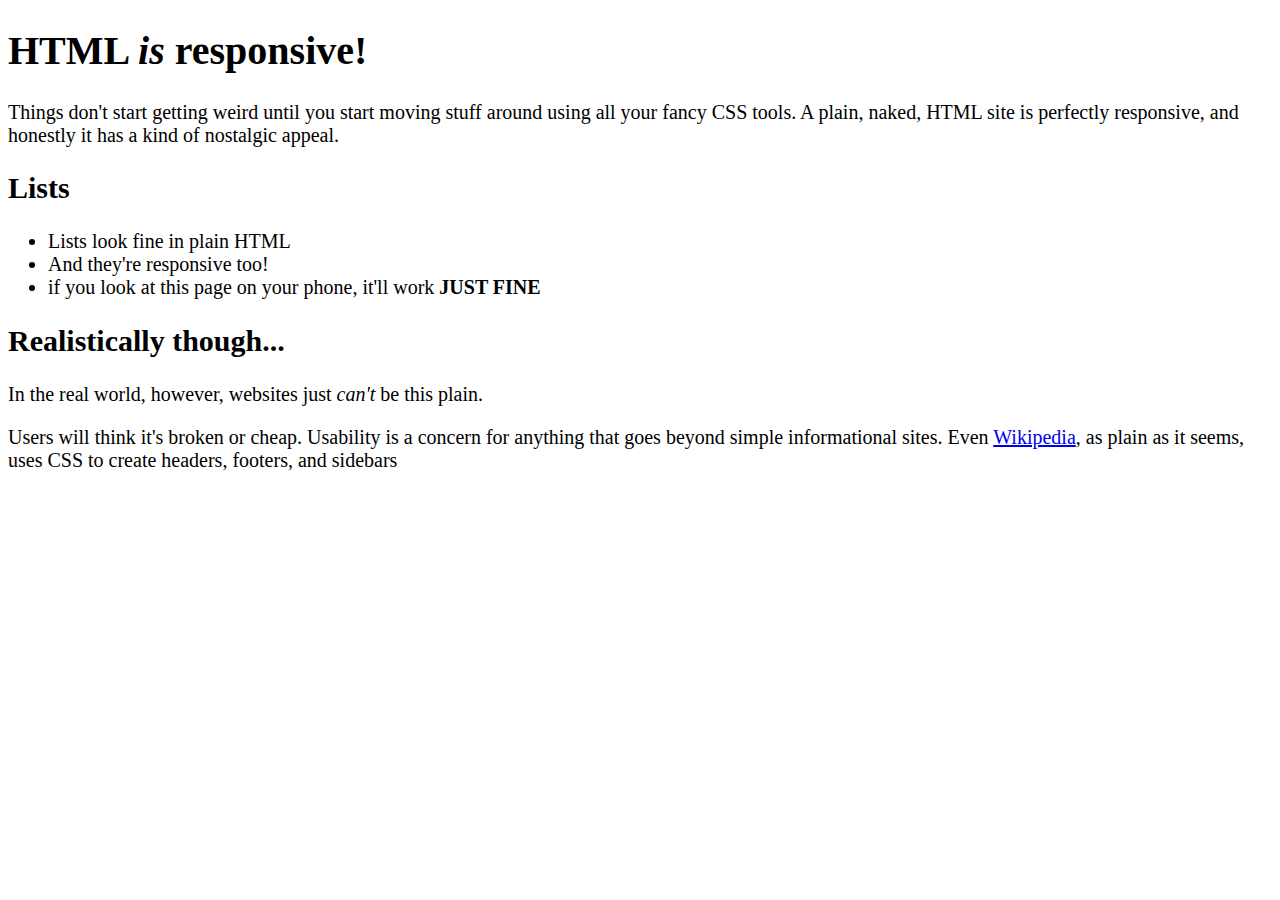
<file: index.html>
<!DOCTYPE html>
<html lang="en">
  <head>
    <meta charset="UTF-8" />
    <meta name="viewport" content="width=device-width, initial-scale=1.0" />
    <title>Challenge 1</title>
    <style>
      body {
        font-size: 20px;
        height: auto;
      }
    </style>
  </head>
  <body>
    <h1>HTML <em>is</em> responsive!</h1>
    <p>
      Things don't start getting weird until you start moving stuff around using
      all your fancy CSS tools. A plain, naked, HTML site is perfectly
      responsive, and honestly it has a kind of nostalgic appeal.
    </p>
    <h2>Lists</h2>
    <ul>
      <li>Lists look fine in plain HTML</li>
      <li>And they're responsive too!</li>
      <li>
        if you look at this page on your phone, it'll work
        <strong>JUST FINE</strong>
      </li>
    </ul>
    <h2>Realistically though...</h2>
    <p>
      In the real world, however, websites just <em>can't</em> be this plain.
    </p>
    <p>Users will think it's broken or cheap.
      Usability is a concern for anything that goes beyond simple informational
      sites. Even <a href="https://en.wikipedia.org/wiki/Rickrolling">Wikipedia</a>, as plain as it seems, uses CSS to create
      headers, footers, and sidebars
    </p>
  </body>
</html>
</file>
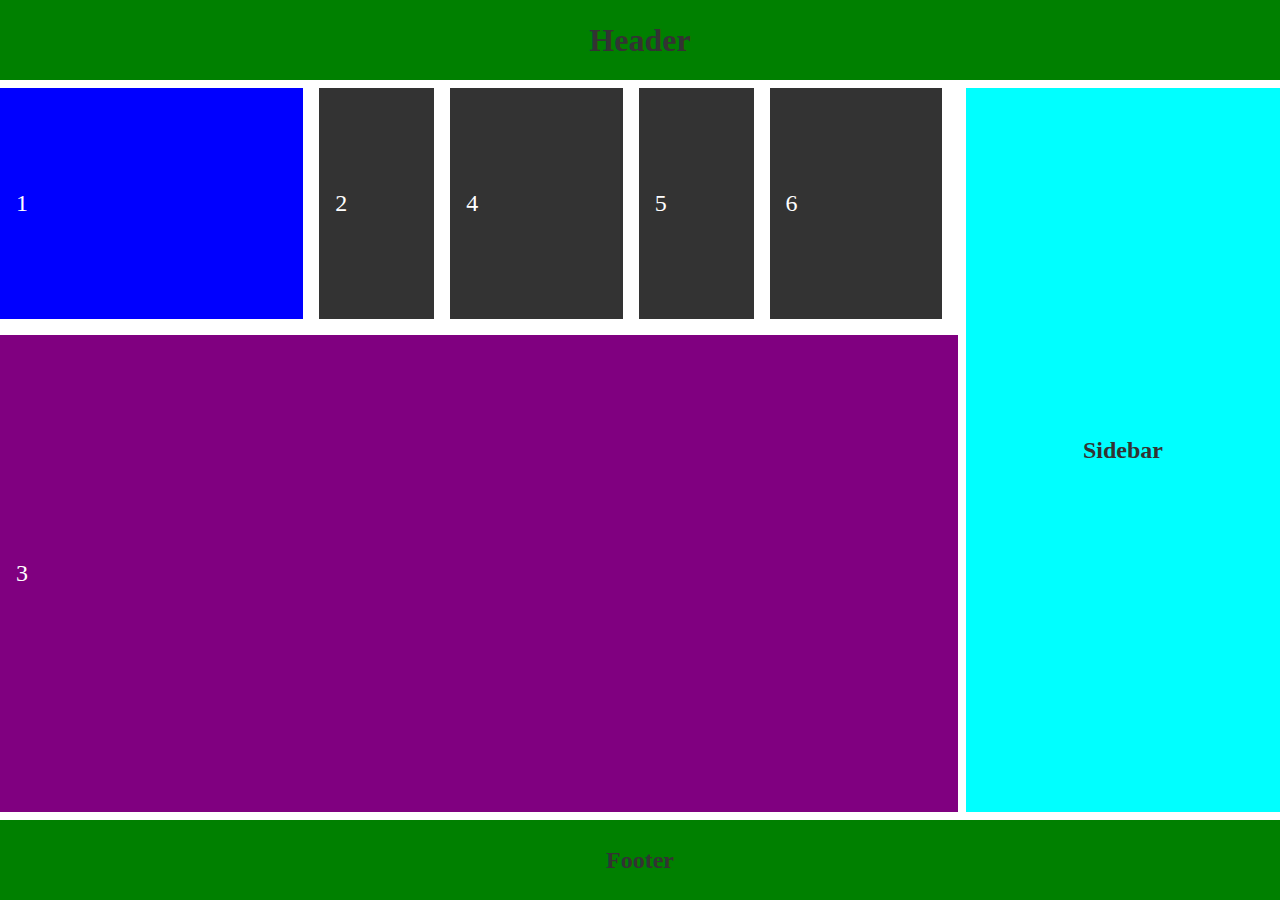
<file: backup/index1.html>
<!DOCTYPE html>
<html lang="en">
<head>
    <meta charset="UTF-8">
    <meta name="viewport" content="width=device-width, initial-scale=1.0">
    <link rel="stylesheet" href="/css/css backup/@style.css">
    <title>Document</title>
</head>
<body>
    <header class="header el"><h1>Header</h1></header>
    <main class="container">
    
    <div class="box">1</div>
    <div class="box">2</div>
    <div class="box">3</div>
    <div class="box">4</div>
    <div class="box">5</div>
    <div class="box">6</div>
</main>
<aside class="sidebar el"><h2>Sidebar</h2></aside>
<footer class="footer el"><h2>Footer</h2></footer>

</body>
</html>
</file>
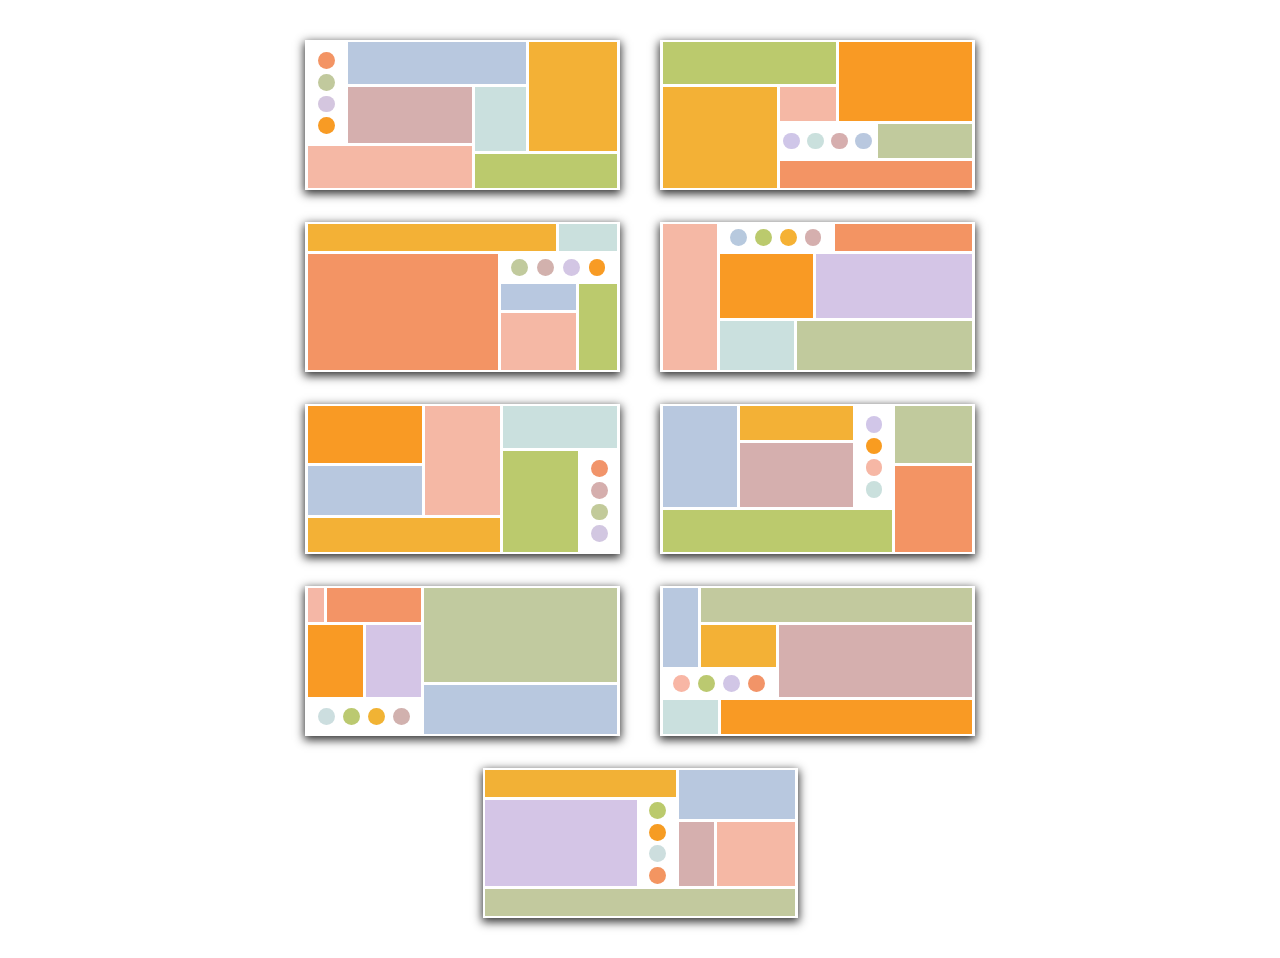
<file: backup/index2.html>
<!DOCTYPE html>
<html lang="en">
<head>
    <meta charset="UTF-8">
    <meta name="viewport" content="width=device-width, initial-scale=1.0">
    <title>Obi's Card Design</title>
    <link rel="stylesheet" href="/css/style.css">
</head>
<body>
    <main class="flex-slot">
        <div class="container " id="slot-1">
            <div class="box "><span>1</span>
               <div class="circle color-1"></div>
               <div class="circle color-2"></div>
               <div class="circle color-3"></div>
               <div class="circle color-4"></div>
            </div>
            <div class="box "><span>2</span></div>
            <div class="box "><span>3</span></div>
            <div class="box "><span>4</span></div>
            <div class="box "><span>5</span></div>
            <div class="box "><span>6</span></div>
            <div class="box "><span>7</span></div>
        </div>
        <div class="container" id="slot-2">
            <div class="box "><span>1</span>
                <div class="circle color-1"></div>
                <div class="circle color-2"></div>
                <div class="circle color-3"></div>
                <div class="circle color-4"></div>
            </div>
            <div class="box "><span>2</span></div>
            <div class="box "><span>3</span></div>
            <div class="box "><span>4</span></div>
            <div class="box "><span>5</span></div>
            <div class="box "><span>6</span></div>
            <div class="box "><span>7</span></div>
        </div>
        <div class="container" id="slot-3">
            <div class="box "><span>1</span>
                <div class="circle color-1"></div>
                <div class="circle color-2"></div>
                <div class="circle color-3"></div>
                <div class="circle color-4"></div>
            </div>
            <div class="box "><span>2</span></div>
            <div class="box "><span>3</span></div>
            <div class="box "><span>4</span></div>
            <div class="box "><span>5</span></div>
            <div class="box "><span>6</span></div>
            <div class="box "><span>7</span></div>
        </div>
        <div class="container" id="slot-4">
            <div class="box "><span>1</span>
                <div class="circle color-1"></div>
                <div class="circle color-2"></div>
                <div class="circle color-3"></div>
                <div class="circle color-4"></div>
            </div>
            <div class="box "><span>2</span></div>
            <div class="box "><span>3</span></div>
            <div class="box "><span>4</span></div>
            <div class="box "><span>5</span></div>
            <div class="box "><span>6</span></div>
            <div class="box "><span>7</span></div>
        </div>
        <div class="container" id="slot-5">
            <div class="box "><span>1</span>
               <div class="circle color-1"></div>
               <div class="circle color-2"></div>
               <div class="circle color-3"></div>
               <div class="circle color-4"></div>
            </div>
            <div class="box "><span>2</span></div>
            <div class="box "><span>3</span></div>
            <div class="box "><span>4</span></div>
            <div class="box "><span>5</span></div>
            <div class="box "><span>6</span></div>
            <div class="box "><span>7</span></div>
        </div>
        <div class="container" id="slot-6">
            <div class="box "><span>1</span>
                <div class="circle color-1"></div>
                <div class="circle color-2"></div>
                <div class="circle color-3"></div>
                <div class="circle color-4"></div>
            </div>
            <div class="box "><span>2</span></div>
            <div class="box "><span>3</span></div>
            <div class="box "><span>4</span></div>
            <div class="box "><span>5</span></div>
            <div class="box "><span>6</span></div>
            <div class="box "><span>7</span></div>
        </div>
        <div class="container" id="slot-7">
            <div class="box "><span>1</span>
                <div class="circle color-1"></div>
                <div class="circle color-2"></div>
                <div class="circle color-3"></div>
                <div class="circle color-4"></div>
            </div>
            <div class="box "><span>2</span></div>
            <div class="box "><span>3</span></div>
            <div class="box "><span>4</span></div>
            <div class="box "><span>5</span></div>
            <div class="box "><span>6</span></div>
            <div class="box "><span>7</span></div>
        </div>
        <div class="container" id="slot-8">
            <div class="box "><span>1</span>
               <div class="circle color-1"></div>
               <div class="circle color-2"></div>
               <div class="circle color-3"></div>
               <div class="circle color-4"></div>
            </div>
            <div class="box "><span>2</span></div>
            <div class="box "><span>3</span></div>
            <div class="box "><span>4</span></div>
            <div class="box "><span>5</span></div>
            <div class="box "><span>6</span></div>
            <div class="box "><span>7</span></div>
        </div>
        <div class="container" id="slot-9">
            <div class="box "><span>1</span>
               <div class="circle color-1"></div>
               <div class="circle color-2"></div>
               <div class="circle color-3"></div>
               <div class="circle color-4"></div>
            </div>
            <div class="box "><span>2</span></div>
            <div class="box "><span>3</span></div>
            <div class="box "><span>4</span></div>
            <div class="box "><span>5</span></div>
            <div class="box "><span>6</span></div>
            <div class="box "><span>7</span></div>
        </div>
    </main>
    
</body>
</html>
</file>
<file: css/css backup/@style.css>
*{
    margin: 0;
    padding: 0;
    box-sizing: border-box;
}

body{
    min-height: 100vh;
    display: grid;
    grid-template-columns: repeat(8, 1fr);
    grid-auto-rows: 80px auto 80px;
    grid-template-areas: 
    "hd hd hd hd hd hd hd hd"
    "mn mn mn mn mn mn sb sb" 
    "ft ft ft ft ft ft ft ft"
    ;
    gap: 0.5rem;
}

.el{
    background-color: green;
    color:#333;
    display: grid;
    place-content: center;
}

.header{
    grid-area: hd;

}

.sidebar{
    grid-area: sb;
    background-color: aqua;
}

.footer{
    grid-area: ft;
}

.box{
    background-color: #333;
    color: white;
    font-size: 1.5rem;
    place-content: center;
    padding: 1rem;
    /*
    display: flex;
    justify-content: center;
    align-items: center;*/
}

.container{
    grid-area: mn;
    min-height: 500px;
    display: grid;
    gap: 1rem;
    grid-template-columns: repeat(3, 1fr 1.5fr ) ;
    grid-auto-rows: minmax(150px, auto);
    /*width: 800px;
    border: 2px solid black;
    background-color: #fff;
    display: flex;
    flex-direction: row;
    flex-wrap: wrap;
    justify-content: center;
    align-content: center;*/
    
    
    
}

.box:nth-child(1){
    background-color: blue;
    grid-column: 1 / 3;
    grid-row: 1 / 2;
    
    
}


.box:nth-child(3){
    background-color: purple;
    grid-column: 1 / 8;
    grid-row: 2 / 4;
    justify-content: center;
    align-items: center;
    
    
}
</file>
<file: css/style.css>
*{
    margin: 0;
    padding: 0;
    box-sizing: border-box;
}

html{
    max-height: 100%;
}


body{
    min-width: 100vh;
    font-size: 1.5rem;
    height: auto;
    display: flex;
    justify-content: center;
    align-items: center;
    
}
span{
    position: absolute;
    left: -10000px;
}

.flex-slot{
    max-width: 80vw;
    height: auto;
    padding: 2.5rem;
    display: flex;
    flex-flow: row wrap;
    gap: 2rem 2.5rem ;
    justify-content: center;
    
    
     
}

.container{
    background-color: #fff;
    border: 1px thin black;
    width: 315px;
    height: 150px;
    display: grid;
    grid-template-columns: repeat(16, 1fr);
    grid-template-rows: repeat(20, 1fr);
    grid-auto-rows: minmax(0.1em, auto);
    gap: 0.124em;
    padding: 0.1em 0.115em ;
    box-shadow: 0px 3px 9px 1px #333;
    
}

.box{
    color: black;
    
    display: flex;
    height: auto;
    align-items: center;
    justify-content: center;
    flex-direction: row;
    flex-wrap: wrap;
    column-gap: 0.34em;
    
    
}

.circle{
    width: 0.7em;
    border-color: black ;
    border-radius: 50%;
    height: 0.7em;
    margin: 0.1em;
    

}


#slot-1 {

.color-1{
    background-color: #f39464;
}

.color-2{
    background-color: #c1c99d;
}

.color-3{
    background-color: #d4c6df;
}

.color-4{
    background-color: #f89b24;
}


.box:nth-child(1){
    background-color: #fff;
    grid-area: 1 / 1 / 15 / 2;
    padding: 0.32em;
    display: grid;
    grid-auto-flow: row;
    align-items: center;
    justify-content: center;
    
}

.box:nth-child(2){
    background-color: #f5b8a5;
    grid-area: 15 / 1 / 21 / 9;

    
}

.box:nth-child(3){
    background-color: #b8c8df;
    grid-area: 1 / 2 / 7 / 12;
    
}
.box:nth-child(4){
    background-color: #d5afae;
    grid-area: 7 / 2 / 15 / 9;
    
}
.box:nth-child(5){
    background-color: #cae0de;
    grid-area: 7 / 9 / 16 / 12;
    
}
.box:nth-child(6){
    background-color: #f3b136;
    grid-area: 1 / 12 / 16 / 17;
}
.box:nth-child(7){
    background-color: #bbca6d;
    grid-area: 16 / 9 / 21 / 17;
    
}
}



#slot-2 {

.color-1{
    background-color: #cfc6e8;
}

.color-2{
    background-color: #cae0dd;
}

.color-3{
    background-color: #d6aeae;
}

.color-4{
    background-color: #b9c8df;
}


.box:nth-child(1){
     background-color: #fff;
     padding: 0.32em;
    display: grid;
    height: auto;
    grid-template-columns: repeat(4, 1fr);
    gap: 0.1em;
    grid-auto-flow: column;
    align-content: center;
    justify-content: center;
    grid-area: 12 / 7 / 17 / 12;
    
}

.box:nth-child(2){
    background-color: #f39464;
    grid-area: 17 / 7 / 21 / 17;

    
}

.box:nth-child(3){
     background-color: #f99a24;
     grid-area: 1 / 10 / 12 / 17;
    
}
.box:nth-child(4){
    background-color: #f5b8a5;
    grid-area: 7 / 7 / 12 / 10;
}
.box:nth-child(5){
    background-color: #c1ca9d;
    grid-area: 12 / 12 / 17 / 17;
    
}
.box:nth-child(6){
    background-color: #f3b136;
    grid-area: 7 / 1 / 21 / 7;
    
}
.box:nth-child(7){
    background-color: #bbca6d;
    grid-area: 1 / 1 / 7 / 10;
    
    
    
}
}



#slot-3 {

.color-1{
    background-color: #c1ca9d;
}

.color-2{
    background-color: #d2b1ad;
}

.color-3{
    background-color: #d3c6e4;
}

.color-4{
    background-color: #f89b24;
}


.box:nth-child(1){
     background-color: #fff;
     padding: 0.32em;
     height: auto;
    display: grid;
    grid-template-columns: repeat(4, 1fr);
    gap: 0.1em;
    grid-auto-flow: column;
    align-content: center;
    justify-content: center;
    grid-area: 5 / 11 / 9 / 18;
    

    
}

.box:nth-child(2){
    background-color: #f39464;
    grid-area: 5  / 1 / 21 / 11;
    
}

.box:nth-child(3){
     background-color: #b8c8e0;
     grid-area: 9 / 11 / 13 / 15;
    
}
.box:nth-child(4){
    background-color: #f5b8a5;
    grid-area: 13 / 11 / 21 / 15;
    
}
.box:nth-child(5){
    background-color: #cae0dd;
    grid-area: 1 / 14 / 5 / 18;
    
}
.box:nth-child(6){
    background-color: #f3b136;
    grid-area: 1 / 1 / 5 / 14;
    
    
}
.box:nth-child(7){
    background-color: #bbca6d;
    grid-area: 9 / 15 / 21 / 18;
}
}



#slot-4 {

.color-1{
    background-color: #b7c9de;
}

.color-2{
    background-color: #bbca6d;
}

.color-3{
    background-color: #f5b134;
}

.color-4{
    background-color: #d5afae;
}



.box:nth-child(1){
     background-color: #fff;
     padding: 0.32em;
     height: auto;
    display: grid;
    grid-template-columns: repeat(4, 1fr);
    gap: 0.1em;
    grid-auto-flow: column;
    align-content: center;
    justify-content: center;
    grid-area: 1 / 4 / 5 / 10;
    

    
}

.box:nth-child(2){
    background-color: #f39463;
    grid-area: 1 / 10 / 5 / 19;
    


    
}

.box:nth-child(3){
     background-color: #d4c5e6;
     grid-area: 5 / 9 / 14 / 19;
    
}
.box:nth-child(4){
    background-color: #f5b8a5;
    grid-area: 1 / 1 / 21 / 4;
    
    
}
.box:nth-child(5){
    background-color: #cae0de;
    grid-area: 14 / 4 / 21 / 8;
    
}
.box:nth-child(6){
    background-color: #f99a24;
    grid-area: 5 / 4 / 14 / 9 ;
    
    
}
.box:nth-child(7){
    background-color: #c1ca9d;
    grid-area: 14 / 8 / 21 / 19;
}
}


#slot-5 {

.color-1{
    background-color: #f1946a;
}

.color-2{
    background-color: #d5aead;
}

.color-3{
    background-color: #c2ca9a;
}

.color-4{
    background-color: #d2c7e1;
}



.box:nth-child(1){
     background-color: #fff;
     padding: 0.32em;
     height: auto;
    display: grid;
    grid-auto-flow: row;
    align-content: center;
    justify-content: center;
    grid-area: 7 / 15 / 21 / 17;
    

    
}

.box:nth-child(2){
    background-color: #f3b136;
    grid-area: 16 / 1 / 21 / 11;

    
}

.box:nth-child(3){
     background-color: #b8c8df;
     grid-area: 9 / 1 / 16 / 7; 
     
    
}
.box:nth-child(4){
    background-color: #f5b8a5;
    grid-area: 1 / 7 / 16 / 11; 
    
}
.box:nth-child(5){
    background-color: #cae0de;
    grid-area: 1 / 11 / 7 / 17;
    
}
.box:nth-child(6){
    background-color: #f99a24;
    grid-area: 1 / 1 / 9 / 7;
}
.box:nth-child(7){
    background-color: #bbca6d;
    grid-area: 7 / 11 / 21 / 15;
    
}
}


#slot-6 {

.color-1{
    background-color: #d1c6e8;
}

.color-2{
    background-color: #f99c20;
}

.color-3{
    background-color: #f6b7a5;
}

.color-4{
    background-color: #cae0dd;
}



.box:nth-child(1){
     background-color: #fff;
     padding: 0.32em;
     height: auto;
    display: grid;
    grid-auto-flow: row;
    align-content: center;
    justify-content: center;
    grid-area: 1 / 11 / 15 / 13; 
    

    
}

.box:nth-child(2){
    background-color: #f39464;
    grid-area: 9 / 13 / 21 / 18;

    
}

.box:nth-child(3){
     background-color: #b8c8df;
     grid-area: 1 / 1 / 15 / 5; 
    
}
.box:nth-child(4){
    background-color: #d5afae;
    grid-area: 6 / 5 / 15/ 11; 
}
.box:nth-child(5){
    background-color: #c1ca9d;
    grid-area: 1 / 13 / 9 / 18;
}
.box:nth-child(6){
    background-color: #f3b136;
    grid-area: 1 / 5 / 6 / 11;
    
}
.box:nth-child(7){
    background-color: #bbca6d;
    grid-area: 15 / 1 / 21 / 13;
}
}


#slot-7 {

.color-1{
    background-color: #ccdedf;
}

.color-2{
    background-color: #bbc970;
}

.color-3{
    background-color: #f1b334;
}

.color-4{
    background-color: #d1b1ae;
}



.box:nth-child(1){
     background-color: #fff;
     padding: 0.32em;
     height: auto;
    display: grid;
    grid-template-columns: repeat(4, 1fr);
    gap: 0.1em;
    grid-auto-flow: column;
    align-content: center;
    justify-content: center;
    grid-area: 16 / 1 / 21 / 7;
    

    
}

.box:nth-child(2){
    background-color: #f39466;
    grid-area: 1 / 2 / 6 / 7;

    
}

.box:nth-child(3){
     background-color: #b8c8df;
     grid-area: 14 / 7 / 21 / 18; 
    
}
.box:nth-child(4){
    background-color: #f5b7a6;
    grid-area: 1 / 1 / 6 / 2;
    
}
.box:nth-child(5){
    background-color: #d4c5e6;
    grid-area: 6 / 4 / 16 / 7;
    
}
.box:nth-child(6){
    background-color: #f99a24;
    grid-area: 6 / 1 / 16 / 4;
    
}
.box:nth-child(7){
    background-color: #c1ca9f;
    grid-area: 1 / 7 / 14 / 18;
    
}
}


#slot-8 {

.color-1{
    background-color: #f8b6a5;
}

.color-2{
    background-color: #bbc970;
}

.color-3{
    background-color: #d1c6e6;
}

.color-4{
    background-color: #f29468;
}


.box:nth-child(1){
     background-color: #fff;
     padding: 0.32em;
     height: auto;
    display: grid;
    grid-template-columns: repeat(4, 1fr);
    gap: 0.1em;
    grid-auto-flow: column;
    align-content: center;
    justify-content: center;
    grid-area: 12 / 1 / 16 / 7;

    
}

.box:nth-child(2){
    background-color: #f3b136;
    grid-area: 6 / 3 / 12 / 7;
    
}

.box:nth-child(3){
     background-color: #b8c8df;
     grid-area: 1 / 1 / 12 / 3;
    
}
.box:nth-child(4){
    background-color: #d5afae;
    grid-area: 6 / 7 / 16 / 18;
}
.box:nth-child(5){
    background-color: #cae0de;
    grid-area: 16 / 1 / 21 / 4;
}
.box:nth-child(6){
    background-color: #f99a24;
    grid-area: 16 / 4 / 21 / 18;
    
}
.box:nth-child(7){
    background-color: #c2c99e;
    grid-area: 1 / 3 / 6 / 18; 
}
}


#slot-9 {

.color-1{
    background-color: #bbca6c;
}

.color-2{
    background-color: #f69c23;
}

.color-3{
    background-color: #cddede;
}

.color-4{
    background-color: #f39561;
}


.box:nth-child(1){
     background-color: #fff;
     padding: 0.32em;
     height: auto;
    display: grid;
    grid-auto-flow: row;
    align-content: center;
    justify-content: center;
    grid-area: 5 / 9 / 17 / 11;

    
}

.box:nth-child(2){
    background-color: #f5b8a5;
    grid-area: 8 / 13 / 17 / 18;
    
}

.box:nth-child(3){
     background-color: #b8c8df;
    grid-area: 1 / 11 / 8 / 18;
}
.box:nth-child(4){
    background-color: #d5afae;
    grid-area: 8 / 11 / 17 / 13;
}
.box:nth-child(5){
    background-color: #d4c5e6;
    grid-area: 5 / 1 / 17 / 9;
}
.box:nth-child(6){
    background-color: #f2b136;
    grid-area: 1 / 1 / 5 / 11;
}
.box:nth-child(7){
    background-color: #c2c99e;
    grid-area: 17 / 1 / 21 / 18;
}
}
</file>
